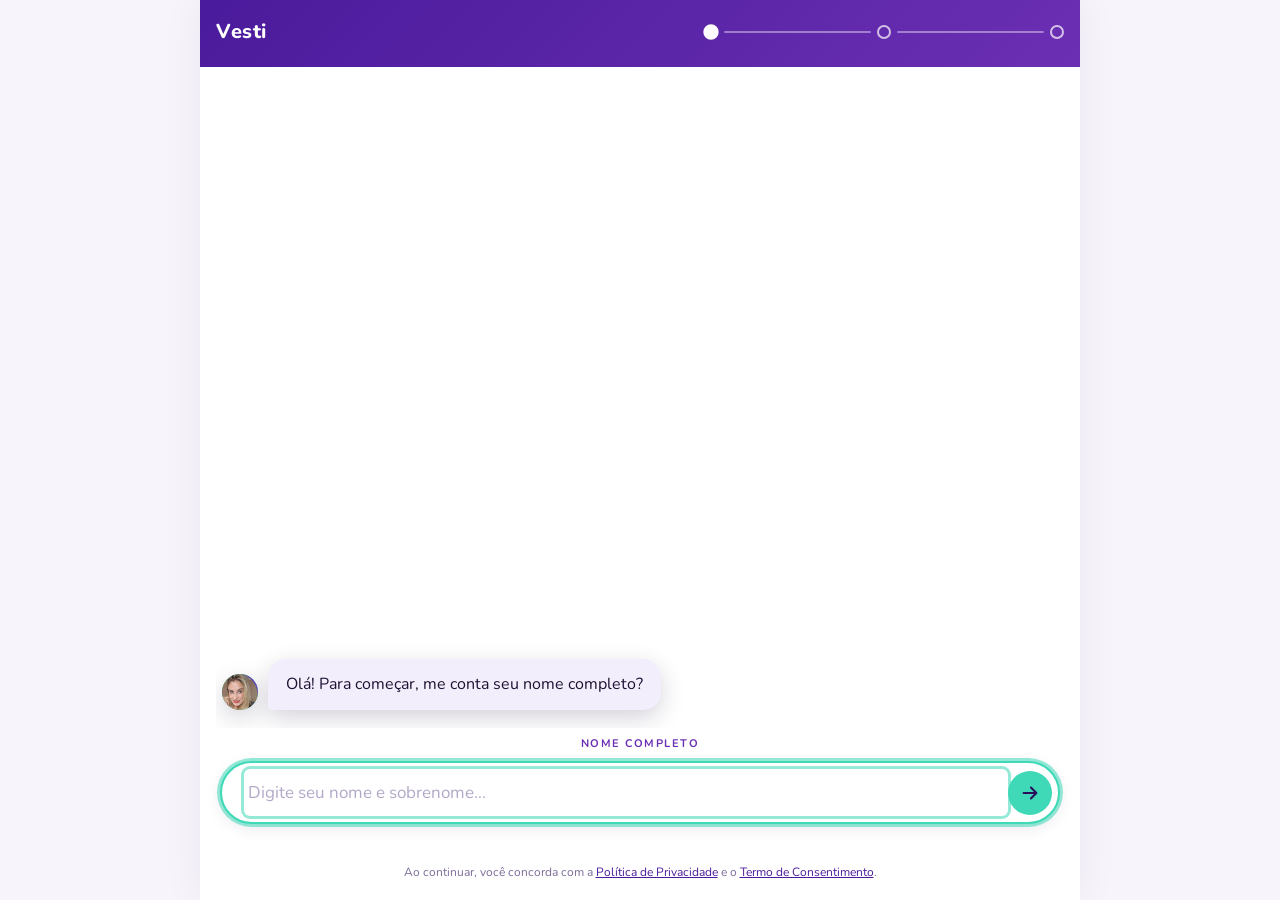
<file: index.html>
<!DOCTYPE html>
<html lang="pt-BR">
<head>
  <meta charset="UTF-8" />
  <meta name="viewport" content="width=device-width, initial-scale=1.0" />
  <meta name="description" content="Impulsione a venda online da sua confecção com Vesti — e-commerce, IA e CRM para Atacado de Moda." />
  <title>Vesti — Fale com um especialista</title>

  <!-- Fonte -->
  <link rel="preconnect" href="https://fonts.googleapis.com" />
  <link rel="preconnect" href="https://fonts.gstatic.com" crossorigin />
  <link href="https://fonts.googleapis.com/css2?family=Nunito:wght@400;600;700;800&display=swap" rel="stylesheet" />

  <!-- Estilos do formulário (todos escopados em .vf-app) -->
  <link rel="stylesheet" href="style.css" />
</head>
<body>
  <!-- Container raiz: todo CSS está escopado a esta classe -->
  <main class="vf-app" aria-label="Formulário de contato Vesti">

    <!-- Topbar: marca + barra de progresso -->
    <header class="topbar">
      <div class="brand">
        <span class="brand-name">Vesti</span>
      </div>
      <div
        class="progress"
        role="progressbar"
        aria-label="Progresso do formulário"
        aria-valuemin="0"
        aria-valuemax="4"
        aria-valuenow="0"
      >
        <!-- Os dots são reconstruídos dinamicamente em updateProgress() -->
        <span class="dot active" data-step="1"></span>
        <span class="bar"></span>
        <span class="dot" data-step="2"></span>
        <span class="bar"></span>
        <span class="dot" data-step="3"></span>
        <span class="bar"></span>
        <span class="dot" data-step="4"></span>
      </div>
    </header>

    <!-- Área do chat: balões de mensagens (bot e usuário) -->
    <section
      class="chat"
      id="chat"
      role="log"
      aria-live="polite"
      aria-label="Conversa com o atendente"
    ></section>

    <!-- Composer: entrada de texto OU botões de escolha + erro + termos -->
    <form class="composer" id="composer" autocomplete="off" novalidate>
      <label class="field-label" id="fieldLabel" for="input">NOME COMPLETO</label>

      <div class="input-wrap" id="inputWrap">
        <span class="prefix" id="prefix" hidden></span>
        <input
          id="input"
          name="answer"
          type="text"
          placeholder="Digite seu nome e sobrenome..."
          autocomplete="off"
          required
        />
        <button class="send" id="send" type="submit" aria-label="Enviar resposta">
          <svg viewBox="0 0 24 24" aria-hidden="true">
            <path d="M5 12h14M13 6l6 6-6 6" fill="none" stroke="currentColor" stroke-width="2.2" stroke-linecap="round" stroke-linejoin="round"/>
          </svg>
        </button>
      </div>

      <div
        class="choices"
        id="choices"
        role="group"
        aria-label="Opções de resposta"
        hidden
      ></div>

      <p class="error" id="error" role="alert" aria-live="assertive"></p>

      <p class="terms">
        Ao continuar, você concorda com a
        <a href="#" target="_blank" rel="noopener">Política de Privacidade</a>
        e o <a href="#" target="_blank" rel="noopener">Termo de Consentimento</a>.
      </p>
    </form>
  </main>

  <script src="script.js"></script>
</body>
</html>
</file>
<file: style.css>
/* ============================================================
   Vesti — Formulário conversacional
   Todas as regras são escopadas no container raiz `.vf-app`
   para não vazarem quando o formulário for embutido em outra
   página (ver README: uso recomendado via <iframe>).
   ============================================================ */

/* === Tokens de tema ============================================ */
:root {
  /* Cores da marca */
  --purple-900: #2a0e5c;
  --purple-700: #4a1b9c;
  --purple-500: #6b2fb3;
  --purple-400: #8447c9;
  --green-400:  #3fd9b7;
  --green-500:  #2bc4a1;

  /* Bolhas do chat */
  --bubble-bot:        #f3eefb;
  --bubble-bot-text:   #1e1233;
  --bubble-user:       #2a0e5c;
  --bubble-user-text:  #ffffff;

  /* Texto e fundo */
  --text:     #1e1233;
  --muted:    #b8a8d6;
  --error:    #ff6b8a;
  --bg-page:  #f7f4fb;
  --bg-app:   #ffffff;

  /* Sombras */
  --shadow:      0 8px 24px rgba(20, 6, 50, 0.18);
  --shadow-soft: 0 0 40px  rgba(42, 14, 92, 0.06);
  --shadow-input:0 4px 16px rgba(42, 14, 92, 0.10);
  --shadow-btn:  0 4px 14px rgba(42, 14, 92, 0.08);

  /* Geometria */
  --radius:     18px;
  --radius-pill: 999px;

  /* Acessibilidade */
  --focus-ring: 0 0 0 3px rgba(63, 217, 183, 0.55);
}

/* === Reset escopado ============================================
   `box-sizing` aplicado APENAS dentro do form, nunca no documento. */
.vf-app,
.vf-app *,
.vf-app *::before,
.vf-app *::after {
  box-sizing: border-box;
}

.vf-app [hidden] { display: none !important; }

/* === Página standalone =========================================
   Estas regras valem quando o `index.html` é a página inteira
   (uso direto ou como destino de <iframe>). Em iframe o documento
   é isolado, então não vazam para o site host. */
html, body {
  margin: 0;
  padding: 0;
  height: 100%;
  font-family: 'Nunito', system-ui, -apple-system, Segoe UI, sans-serif;
  color: var(--text);
  background: var(--bg-page);
}
body { overflow: hidden; }

/* === Container raiz =========================================== */
.vf-app {
  display: flex;
  flex-direction: column;
  height: 100vh;
  max-width: 880px;
  margin: 0 auto;
  padding: 0 16px 16px;
  background: var(--bg-app);
  box-shadow: var(--shadow-soft);
}

/* === Topbar ==================================================== */
.vf-app .topbar {
  display: flex;
  align-items: center;
  justify-content: space-between;
  padding: 18px 16px 22px;
  margin: 0 -16px;
  gap: 16px;
  background: linear-gradient(135deg, var(--purple-700) 0%, var(--purple-500) 100%);
  color: #fff;
}

.vf-app .brand {
  display: flex;
  align-items: center;
  gap: 10px;
  color: #fff;
}
.vf-app .brand-name {
  font-weight: 800;
  font-size: 20px;
  letter-spacing: 0.5px;
}

.vf-app .progress {
  flex: 1;
  display: flex;
  align-items: center;
  justify-content: center;
  max-width: 360px;
  gap: 6px;
}
.vf-app .dot {
  width: 14px;
  height: 14px;
  border-radius: 50%;
  border: 2px solid rgba(255, 255, 255, 0.7);
  background: transparent;
  transition: background 0.25s, border-color 0.25s, transform 0.25s;
}
.vf-app .dot.active {
  background: #fff;
  border-color: #fff;
  transform: scale(1.1);
}
.vf-app .dot.done {
  background: var(--green-400);
  border-color: var(--green-400);
}
.vf-app .bar {
  flex: 1;
  height: 2px;
  background: rgba(255, 255, 255, 0.4);
  border-radius: 2px;
}

/* === Chat (balões) ============================================= */
.vf-app .chat {
  flex: 1;
  min-height: 0;
  display: flex;
  flex-direction: column;
  gap: 12px;
  padding: 18px 6px;
  overflow-y: auto;
  scroll-behavior: smooth;
}
.vf-app .chat > .row:first-child { margin-top: auto; }

.vf-app .row {
  display: flex;
  align-items: flex-end;
  gap: 10px;
  animation: vf-pop 0.32s ease-out;
}
.vf-app .row.bot  { justify-content: flex-start; }
.vf-app .row.user { justify-content: flex-end;   }

.vf-app .avatar {
  flex-shrink: 0;
  width: 36px;
  height: 36px;
  border-radius: 50%;
  background: var(--green-400);
  color: var(--purple-900);
  display: grid;
  place-items: center;
  font-weight: 800;
  font-size: 14px;
  box-shadow: var(--shadow);
  overflow: hidden;
}
.vf-app .avatar img {
  width: 100%;
  height: 100%;
  object-fit: cover;
  object-position: 50% 26%;
  transform: scale(2.5);
  transform-origin: 50% 26%;
  display: block;
}

.vf-app .bubble {
  max-width: 78%;
  padding: 14px 18px;
  border-radius: var(--radius);
  font-size: 16px;
  line-height: 1.45;
  box-shadow: var(--shadow);
  word-wrap: break-word;
}
.vf-app .row.bot .bubble {
  background: var(--bubble-bot);
  color: var(--bubble-bot-text);
  border-bottom-left-radius: 4px;
}
.vf-app .row.user .bubble {
  background: var(--bubble-user);
  color: var(--bubble-user-text);
  border-bottom-right-radius: 4px;
}

/* === Indicador "digitando..." ================================== */
.vf-app .typing {
  display: inline-flex;
  gap: 4px;
  align-items: center;
}
.vf-app .typing span {
  width: 7px;
  height: 7px;
  border-radius: 50%;
  background: var(--purple-400);
  animation: vf-blink 1.2s infinite ease-in-out;
}
.vf-app .typing span:nth-child(2) { animation-delay: 0.2s; }
.vf-app .typing span:nth-child(3) { animation-delay: 0.4s; }

@keyframes vf-blink {
  0%, 80%, 100% { opacity: 0.3; transform: translateY(0); }
  40%           { opacity: 1;   transform: translateY(-3px); }
}
@keyframes vf-pop {
  from { opacity: 0; transform: translateY(8px); }
  to   { opacity: 1; transform: translateY(0);   }
}

/* === Composer (input + botão enviar) =========================== */
.vf-app .composer {
  background: transparent;
  padding: 8px 4px 4px;
  display: flex;
  flex-direction: column;
  gap: 6px;
}
.vf-app .field-label {
  font-size: 11px;
  font-weight: 700;
  letter-spacing: 1.5px;
  color: var(--purple-500);
  text-align: center;
  text-transform: uppercase;
  margin-bottom: 4px;
}

.vf-app .input-wrap {
  display: flex;
  align-items: center;
  background: #fff;
  border-radius: var(--radius-pill);
  padding: 6px 6px 6px 22px;
  box-shadow: var(--shadow-input);
  border: 2px solid #ece5f5;
  transition: border-color 0.2s;
}
.vf-app .input-wrap:focus-within { border-color: var(--green-400); }

.vf-app .prefix {
  font-weight: 700;
  color: var(--purple-700);
  margin-right: 10px;
  white-space: nowrap;
}

.vf-app #input {
  flex: 1;
  border: 0;
  outline: 0;
  background: transparent;
  font-size: 17px;
  font-family: inherit;
  color: var(--text);
  padding: 12px 4px;
}
.vf-app #input::placeholder { color: #b3a8c8; }

.vf-app .send {
  flex-shrink: 0;
  width: 44px;
  height: 44px;
  border-radius: 50%;
  border: 0;
  background: var(--green-400);
  color: var(--purple-900);
  display: grid;
  place-items: center;
  cursor: pointer;
  transition: background 0.2s, transform 0.15s;
}
.vf-app .send:hover    { background: var(--green-500); }
.vf-app .send:active   { transform: scale(0.94); }
.vf-app .send:disabled { background: #d4cfe0; color: #fff; cursor: not-allowed; }
.vf-app .send svg      { width: 22px; height: 22px; }

/* === Escolha múltipla ========================================== */
.vf-app .choices {
  display: flex;
  flex-direction: column;
  gap: 10px;
  padding: 4px 0;
}
/* Botões de escolha exibidos dentro do chat entram suaves como os balões. */
.vf-app .chat > .choices.in-chat { animation: vf-pop 0.32s ease-out; }
.vf-app .choice-btn {
  width: 100%;
  padding: 14px 18px;
  border-radius: var(--radius-pill);
  border: 2px solid var(--green-400);
  background: #fff;
  color: var(--purple-700);
  font-family: inherit;
  font-size: 16px;
  font-weight: 700;
  cursor: pointer;
  transition: background 0.15s, color 0.15s, transform 0.1s;
  box-shadow: var(--shadow-btn);
}
.vf-app .choice-btn:hover {
  background: var(--green-400);
  color: var(--purple-900);
}
.vf-app .choice-btn:active { transform: scale(0.98); }

/* === Erro e termos ============================================= */
.vf-app .error {
  min-height: 18px;
  margin: 4px 0 0;
  font-size: 13px;
  color: var(--error);
  text-align: center;
  font-weight: 600;
}
.vf-app .terms {
  margin: 6px 0 0;
  text-align: center;
  font-size: 12px;
  color: #7b6b9a;
}
.vf-app .terms a {
  color: var(--purple-700);
  text-decoration: underline;
}

/* === Tela de agradecimento ===================================== */
.vf-app .done-state {
  text-align: center;
  padding: 40px 16px;
  color: var(--text);
}
.vf-app .done-state h2 {
  margin: 0 0 8px;
  font-size: 26px;
  font-weight: 800;
}
.vf-app .done-state p { margin: 0; opacity: 0.9; }
.vf-app .done-state .check {
  width: 64px;
  height: 64px;
  border-radius: 50%;
  background: var(--green-400);
  display: grid;
  place-items: center;
  margin: 0 auto 16px;
  box-shadow: var(--shadow);
}
.vf-app .done-state .check svg {
  width: 32px;
  height: 32px;
  color: var(--purple-900);
}

/* === Acessibilidade: foco visível por teclado ================== */
.vf-app :focus { outline: none; }
.vf-app :focus-visible {
  outline: none;
  box-shadow: var(--focus-ring);
  border-radius: 6px;
}
.vf-app .send:focus-visible,
.vf-app .choice-btn:focus-visible {
  box-shadow: var(--focus-ring), var(--shadow-btn);
}
.vf-app .input-wrap:focus-within { box-shadow: var(--focus-ring), var(--shadow-input); }

/* === Responsivo ================================================ */
@media (max-width: 540px) {
  .vf-app .bubble     { max-width: 84%; font-size: 15px; padding: 12px 16px; }
  .vf-app .brand-name { display: none; }
  .vf-app #input      { font-size: 16px; }
  .vf-app .topbar     { padding: 14px 4px 18px; }
}
</file>
